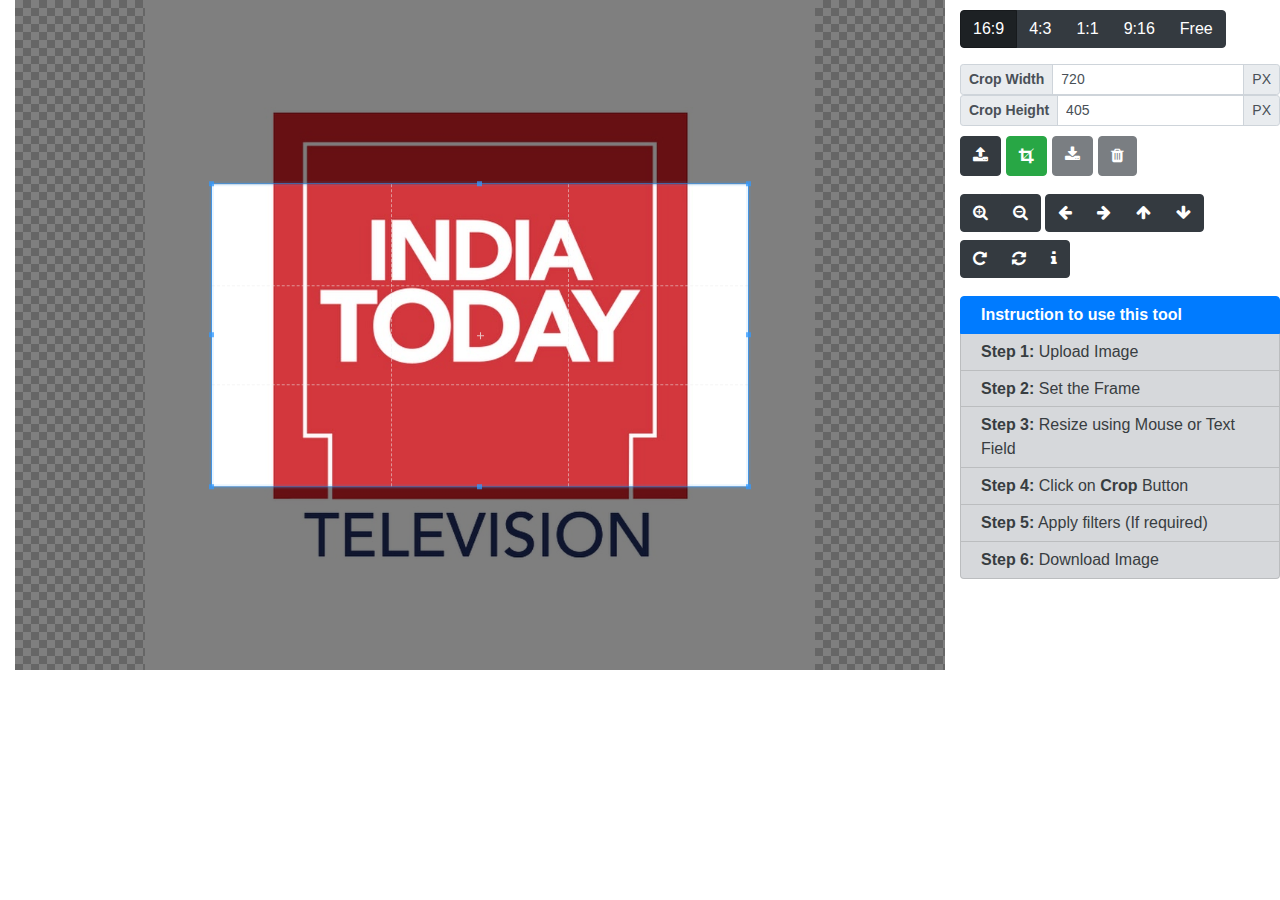
<file: index.html>
<!DOCTYPE html>
<html lang="en">
    <head>
        <meta charset="utf-8">
        <meta http-equiv="x-ua-compatible" content="ie=edge">
        <meta name="viewport" content="width=device-width, initial-scale=1, shrink-to-fit=no">  
        <title>Image Editor</title>
        <link rel="stylesheet" href="https://maxcdn.bootstrapcdn.com/font-awesome/4.7.0/css/font-awesome.min.css">
        <link rel="stylesheet" href="css/bootstrap.min.css">
        <link rel="stylesheet" href="css/cropper.css">
        <link rel="stylesheet" href="css/main.css"> 
        <style>
            p{margin-bottom: 5px;}
            hr{border: 1px dashed #000;}
            #getCanvasDiv, #filtration_controls{border-left: 1px solid #ccc}
            .list-group-item {padding: 0.37rem 1.25rem;}
            .filtercontols{height: 40px;}
        </style>
        <script>
            function getQueryVariable(variable) {
                var query = window.location.search.substring(1);
                var vars = query.split("&");
                for (var i = 0; i < vars.length; i++) {
                    var pair = vars[i].split("=");
                    if (pair[0] == variable) {
                        return pair[1];
                    }
                }
                return(false);
            }
            var site = getQueryVariable('site');
            var aspectRatio = '';
            if (site == 'at' || site == 'it') {
                aspectRatio = 16 / 9;
            }
        </script>
    </head>
    <body>
        <div id="divLoading"></div>
        <!-- Content -->
        <div class="container-fluid">            
            <div class="row">
                <!-- Left Div -->
                <div class="col-md-9">
                    <!-- Cropping Div to show Image to be cropping -->
                    <div class="img-container" id="getCroppingDiv">
                        <img id="image" src="images/india-today.jpg" alt="India Today Logo">
                    </div>
                    <!-- Canvas Div to show Image to be applied filter -->
                    <div class="docs-cropped" id="getCanvasDiv" style="display:none;">
                        <div class="croppedImgDiv" style="width: 1160px;height:700px;overflow: scroll;"></div>
                    </div>
                </div>
                <!-- Right Div -->
                <div class="col-md-3">
                    <!-- Cropping & Filtration control Row -->
                    <div class="row docs-buttons" style="margin-top: 10px;">
                        <div class="btn-group docs-toggles" data-toggle="buttons">
                            <label class="btn btn-dark croppercontols active aspect_ratio">
                                <input type="radio" class="sr-only" id="aspectRatio1" name="aspectRatio" value="1.7777777777777777">
                                <span class="docs-tooltip" data-toggle="tooltip" title="AspectRatio: 16/9">
                                    16:9
                                </span>
                            </label>
                            <label class="btn btn-dark croppercontols aspect_ratio">
                                <input type="radio" class="sr-only" id="aspectRatio2" name="aspectRatio" value="1.3333333333333333">
                                <span class="docs-tooltip" data-toggle="tooltip" title="AspectRatio: 4/3">
                                    4:3
                                </span>
                            </label>
                            <label class="btn btn-dark croppercontols aspect_ratio">
                                <input type="radio" class="sr-only" id="aspectRatio3" name="aspectRatio" value="1">
                                <span class="docs-tooltip" data-toggle="tooltip" title="AspectRatio: 1/1">
                                    1:1
                                </span>
                            </label>
                            <label class="btn btn-dark croppercontols aspect_ratio">
                                <input type="radio" class="sr-only" id="aspectRatio4" name="aspectRatio" value="0.5625">
                                <span class="docs-tooltip" data-toggle="tooltip" title="AspectRatio: 9/16">
                                    9:16
                                </span>
                            </label>
                            <label class="btn btn-dark croppercontols aspect_ratio">
                                <input type="radio" class="sr-only" id="aspectRatio5" name="aspectRatio" value="NaN">
                                <span class="docs-tooltip" data-toggle="tooltip" title="Free">
                                    Free
                                </span>
                            </label>
                        </div>                        
                    </div>
                    <!-- Set Cropper Width & Height -->
                    <div class="row">
                        <div class="input-group input-group-sm" style="">
                            <span class="input-group-prepend">
                                <label class="input-group-text" for="dataWidth"><b>Crop Width</b></label>
                            </span>
                            <input type="text" class="form-control" id="dataWidth" placeholder="width">
                            <span class="input-group-append">
                                <span class="input-group-text">PX</span>
                            </span>
                        </div>
                        <div class="input-group input-group-sm">
                            <span class="input-group-prepend">
                                <label class="input-group-text" for="dataHeight"><b>Crop Height</b></label>
                            </span>
                            <input type="text" class="form-control" id="dataHeight" placeholder="height">
                            <span class="input-group-append">
                                <span class="input-group-text">PX</span>
                            </span>
                        </div>
                    </div>
                    <!-- Upload/Crop/Download/Delete Image controls -->
                    <div class="row docs-buttons" style="margin-top: 10px;">
                        <!-- Upload Image controls -->
                        <label class="btn btn-dark btn-upload" for="inputImage" style="margin-right:5px;">
                            <input type="file" class="sr-only" id="inputImage" name="file" accept=".jpg,.jpeg,.png,.gif,.bmp,.tiff">
                            <span class="docs-tooltip" data-toggle="tooltip" data-animation="false" title="Upload Image">
                                <span class="fa fa-upload"></span>
                            </span>
                        </label>
                        <button type="button" class="btn btn-success" data-method="getCroppedCanvas" data-option="{ &quot;maxWidth&quot;: 4096, &quot;maxHeight&quot;: 4096 }" style="margin-right: 5px;">
                            <span class="docs-tooltip" data-toggle="tooltip" data-animation="false" title="Crop">
                                <span class="fa fa-crop"></span>
                            </span>
                        </button>
                        <!-- Download Image controls -->
                        <a class="btn btn-dark filtercontols disabled pull-right" id="download" data-imagename="" style="margin-right: 5px; color: #fff;">
                            <span class="docs-tooltip" data-toggle="tooltip" data-animation="false" title="Download">
                                <span class="fa fa-download"></span>
                            </span>
                        </a>
                        <!-- Delete control -->
                        <button type="button" class="btn btn-dark filtercontols disabled pull-right" id="imgDelete">
                            <span class="docs-tooltip" data-toggle="tooltip" data-animation="false" title="Delete">
                                <span class="fa fa-trash"></span>
                            </span>
                        </button>
                    </div>
                    <div class="row docs-buttons" style="margin-top: 10px">
                        <!-- Plus/Minus Image controls -->
                        <div class="btn-group">
                            <button type="button" class="btn btn-dark croppercontols" data-method="zoom" data-option="0.1" title="Zoom In">
                                <span class="docs-tooltip" data-toggle="tooltip" title="Zoom In">
                                    <span class="fa fa-search-plus"></span>
                                </span>
                            </button>
                            <button type="button" class="btn btn-dark croppercontols" data-method="zoom" data-option="-0.1" title="Zoom Out">
                                <span class="docs-tooltip" data-toggle="tooltip" title="Zoom Out">
                                    <span class="fa fa-search-minus"></span>
                                </span>
                            </button>
                        </div>
                        <!-- Left/Right/Up/Down Arrow Image controls -->
                        <div class="btn-group">
                            <button type="button" class="btn btn-dark croppercontols" data-method="move" data-option="-10" data-second-option="0" title="Move Left">
                                <span class="docs-tooltip" data-toggle="tooltip" title="Move Left">
                                    <span class="fa fa-arrow-left"></span>
                                </span>
                            </button>
                            <button type="button" class="btn btn-dark croppercontols" data-method="move" data-option="10" data-second-option="0" title="Move Right">
                                <span class="docs-tooltip" data-toggle="tooltip" title="Move Right">
                                    <span class="fa fa-arrow-right"></span>
                                </span>
                            </button>
                            <button type="button" class="btn btn-dark croppercontols" data-method="move" data-option="0" data-second-option="-10" title="Move Up">
                                <span class="docs-tooltip" data-toggle="tooltip" title="Move Up">
                                    <span class="fa fa-arrow-up"></span>
                                </span>
                            </button>
                            <button type="button" class="btn btn-dark croppercontols" data-method="move" data-option="0" data-second-option="10" title="Move Down">
                                <span class="docs-tooltip" data-toggle="tooltip" title="Move Down">
                                    <span class="fa fa-arrow-down"></span>
                                </span>
                            </button>
                        </div>
                        <!-- Rotate Image controls -->
                        <div class="btn-group">
                            <button type="button" class="btn btn-dark croppercontols" data-method="rotate" data-option="45">
                                <span class="docs-tooltip" data-toggle="tooltip" data-animation="false" title="Rotate">
                                    <span class="fa fa-rotate-right"></span>
                                </span>
                            </button> 
                            <!-- Reset Image controls -->          
                            <button type="button" class="btn btn-dark croppercontols" data-method="reset">
                                <span class="docs-tooltip" data-toggle="tooltip" data-animation="false" title="Reset">
                                    <span class="fa fa-refresh"></span>
                                </span>
                            </button>
                            <!-- IPTC of image controls -->
                            <button type="button" class="btn btn-dark" id="showMetaDataModal">
                                <span class="docs-tooltip" data-toggle="tooltip" data-animation="false" title="IPTC">
                                    <span class="fa fa-info"></span>
                                </span>
                            </button>
                        </div>
                    </div>
                    <!-- instruction row -->
                    <div class="row docs-data" style="margin-top: 10px;">                        
                        <!-- Instruction of Use this tool -->
                        <ul class="list-group">
                            <li class="list-group-item active"><b>Instruction to use this tool</b></li>
                            <li class="list-group-item list-group-item-secondary"><b>Step 1:</b> Upload Image</li>
                            <li class="list-group-item list-group-item-secondary"><b>Step 2:</b> Set the Frame</li>
                            <li class="list-group-item list-group-item-secondary"><b>Step 3:</b> Resize using Mouse or Text Field</li>
                            <li class="list-group-item list-group-item-secondary"><b>Step 4:</b> Click on <b>Crop</b> Button</li>
                            <li class="list-group-item list-group-item-secondary"><b>Step 5:</b> Apply filters (If required)</li>
                            <li class="list-group-item list-group-item-secondary"><b>Step 6:</b> Download Image</li>
                        </ul>
                    </div>
                </div>
            </div>            
            <!-- Modal: Show IPTC & EXIf info in modal -->
            <div class="modal fade" id="getMetaDataModal" aria-hidden="true" role="dialog">
                <div class="modal-dialog modal-lg">
                    <div class="modal-content">
                        <div class="modal-header">
                            <h5 class="modal-title">IPTC Information</h5>
                            <button type="button" class="close" data-dismiss="modal" aria-label="Close">
                                <span aria-hidden="true">&times;</span>
                            </button>
                        </div>
                        <div class="modal-body">
                            <pre id="allMetaDataSpan"></pre>
                        </div>
                        <div class="modal-footer">
                            <button type="button" class="btn btn-secondary" data-dismiss="modal">Close</button>
                        </div>
                    </div>
                </div>
            </div>
        </div>
        <!-- Scripts -->
        <script src="js/jquery-3.3.1.slim.min.js"></script>
        <script src="js/bootstrap.bundle.min.js"></script>
        <script src="js/cropper.js"></script>
        <script src="js/jquery-cropper.js"></script>
        <script src="js/fabric.js"></script>
<!--        <script src="js/FileSaver.min.js"></script>
        <script src="js/canvas-toBlob.js"></script>-->
        <script src="js/exif-js.js"></script>
        <script src="js/main.js"></script>
        <script src="js/custom.js"></script>
    </body>
</html>
</file>
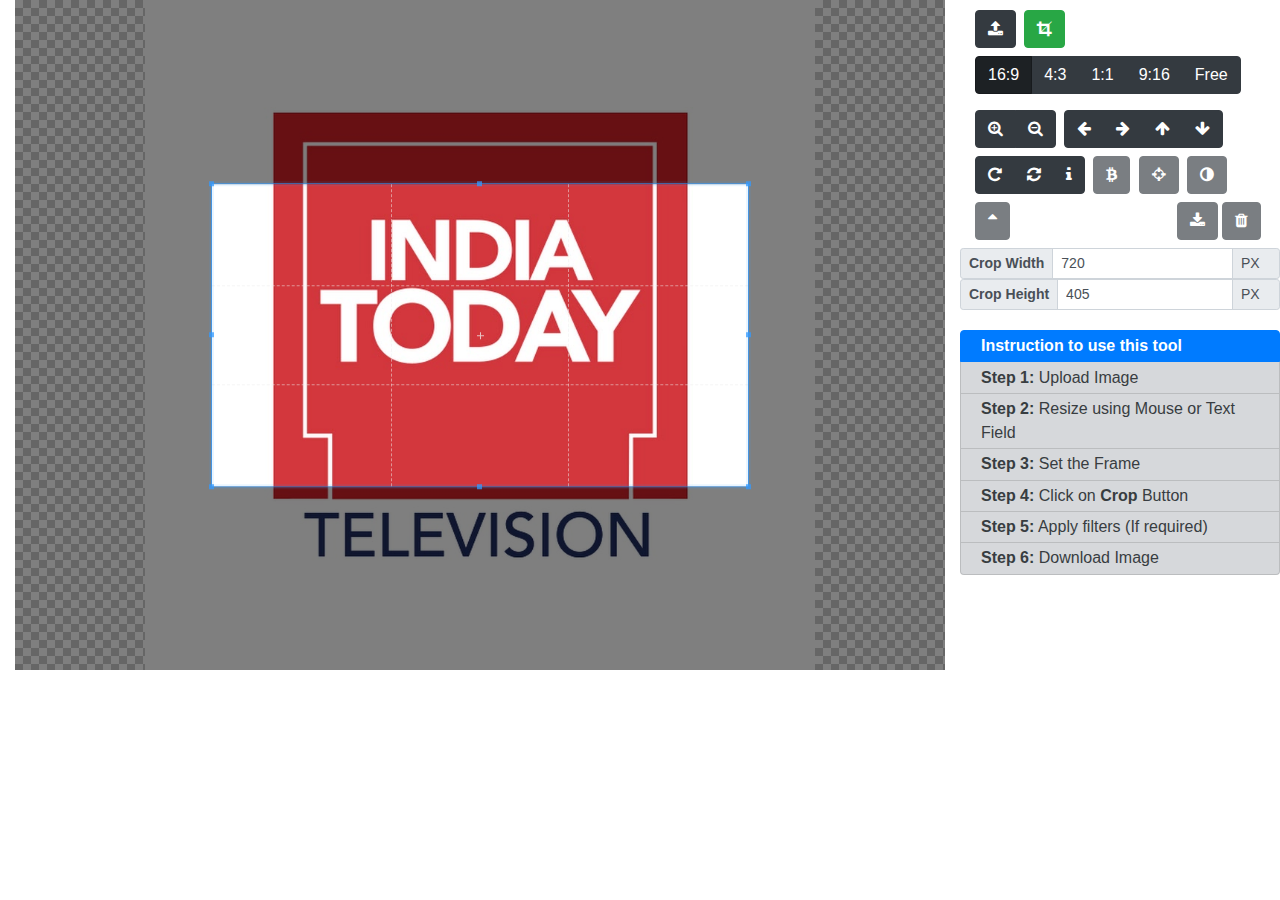
<file: index_backup.html>
<!DOCTYPE html>
<html lang="en">
    <head>
        <meta charset="utf-8">
        <meta http-equiv="x-ua-compatible" content="ie=edge">
        <meta name="viewport" content="width=device-width, initial-scale=1, shrink-to-fit=no">  
        <title>Image Editor</title>
        <link rel="stylesheet" href="https://maxcdn.bootstrapcdn.com/font-awesome/4.7.0/css/font-awesome.min.css">
        <link rel="stylesheet" href="css/bootstrap.min.css">
        <link rel="stylesheet" href="css/cropper.css">
        <link rel="stylesheet" href="css/main.css"> 
        <style>
            p{margin-bottom: 5px;}
            hr{border: 1px dashed #000;}
            #getCanvasDiv, #filtration_controls{border-left: 1px solid #ccc}
            .list-group-item {padding: 0.20rem 1.25rem;}
        </style>
        <script>
            function getQueryVariable(variable) {
                var query = window.location.search.substring(1);
                var vars = query.split("&");
                for (var i = 0; i < vars.length; i++) {
                    var pair = vars[i].split("=");
                    if (pair[0] == variable) {
                        return pair[1];
                    }
                }
                return(false);
            }
            var site = getQueryVariable('site');
            var aspectRatio = '';
            if (site == 'at' || site == 'it') {
                aspectRatio = 16 / 9;
            }
        </script>
    </head>
    <body>
        <!-- Content -->
        <div class="container-fluid">            
            <div class="row">
                <!-- Left Div -->
                <div class="col-md-9">
                    <!-- Cropping Div to show Image to be cropping -->
                    <div class="img-container" id="getCroppingDiv">
                        <img id="image" src="images/india-today.jpg" alt="India Today Logo">
                    </div>
                    <!-- Canvas Div to show Image to be applied filter -->
                    <div class="docs-cropped" id="getCanvasDiv" style="display:none;max-width: 1150px;max-height: 490px;">
                        <div class="croppedImgDiv"></div>                        
                    </div>
                </div>
                <!-- Right Div -->
                <div class="col-md-3">
                    <!-- Cropping & Filtration control Row -->
                    <div class="docs-buttons" style="margin-top: 10px;">
                        <!-- Upload Image controls -->
                        <label class="btn btn-dark btn-upload" for="inputImage">
                            <input type="file" class="sr-only" id="inputImage" name="file" accept=".jpg,.jpeg,.png,.gif,.bmp,.tiff">
                            <span class="docs-tooltip" data-toggle="tooltip" data-animation="false" title="Upload Image">
                                <span class="fa fa-upload"></span>
                            </span>
                        </label>
                        <button type="button" class="btn btn-success" data-method="getCroppedCanvas" data-option="{ &quot;maxWidth&quot;: 4096, &quot;maxHeight&quot;: 4096 }">
                            <span class="docs-tooltip" data-toggle="tooltip" data-animation="false" title="Crop">
                                <span class="fa fa-crop"></span>
                            </span>
                        </button>
                        <div class="btn-group docs-toggles">
                            <label class="btn btn-dark croppercontols active">
                                <input type="radio" class="sr-only" id="aspectRatio1" name="aspectRatio" value="1.7777777777777777">
                                <span class="docs-tooltip" data-toggle="tooltip" title="AspectRatio: 16/9">
                                    16:9
                                </span>
                            </label>
                            <label class="btn btn-dark croppercontols">
                                <input type="radio" class="sr-only" id="aspectRatio2" name="aspectRatio" value="1.3333333333333333">
                                <span class="docs-tooltip" data-toggle="tooltip" title="AspectRatio: 4/3">
                                    4:3
                                </span>
                            </label>
                            <label class="btn btn-dark croppercontols">
                                <input type="radio" class="sr-only" id="aspectRatio3" name="aspectRatio" value="1">
                                <span class="docs-tooltip" data-toggle="tooltip" title="AspectRatio: 1/1">
                                    1:1
                                </span>
                            </label>
                            <label class="btn btn-dark croppercontols">
                                <input type="radio" class="sr-only" id="aspectRatio4" name="aspectRatio" value="0.5625">
                                <span class="docs-tooltip" data-toggle="tooltip" title="AspectRatio: 9/16">
                                    9:16
                                </span>
                            </label>
                            <label class="btn btn-dark croppercontols">
                                <input type="radio" class="sr-only" id="aspectRatio5" name="aspectRatio" value="NaN">
                                <span class="docs-tooltip" data-toggle="tooltip" title="Free">
                                    Free
                                </span>
                            </label>
                        </div>
                        <!-- Plus/Minus Image controls -->
                        <div class="btn-group">
                            <button type="button" class="btn btn-dark croppercontols" data-method="zoom" data-option="0.1" title="Zoom In">
                                <span class="docs-tooltip" data-toggle="tooltip" title="Zoom In">
                                    <span class="fa fa-search-plus"></span>
                                </span>
                            </button>
                            <button type="button" class="btn btn-dark croppercontols" data-method="zoom" data-option="-0.1" title="Zoom Out">
                                <span class="docs-tooltip" data-toggle="tooltip" title="Zoom Out">
                                    <span class="fa fa-search-minus"></span>
                                </span>
                            </button>
                        </div>
                        <!-- Left/Right/Up/Down Arrow Image controls -->
                        <div class="btn-group">
                            <button type="button" class="btn btn-dark croppercontols" data-method="move" data-option="-10" data-second-option="0" title="Move Left">
                                <span class="docs-tooltip" data-toggle="tooltip" title="Move Left">
                                    <span class="fa fa-arrow-left"></span>
                                </span>
                            </button>
                            <button type="button" class="btn btn-dark croppercontols" data-method="move" data-option="10" data-second-option="0" title="Move Right">
                                <span class="docs-tooltip" data-toggle="tooltip" title="Move Right">
                                    <span class="fa fa-arrow-right"></span>
                                </span>
                            </button>
                            <button type="button" class="btn btn-dark croppercontols" data-method="move" data-option="0" data-second-option="-10" title="Move Up">
                                <span class="docs-tooltip" data-toggle="tooltip" title="Move Up">
                                    <span class="fa fa-arrow-up"></span>
                                </span>
                            </button>
                            <button type="button" class="btn btn-dark croppercontols" data-method="move" data-option="0" data-second-option="10" title="Move Down">
                                <span class="docs-tooltip" data-toggle="tooltip" title="Move Down">
                                    <span class="fa fa-arrow-down"></span>
                                </span>
                            </button>
                        </div>
                        <!-- Rotate Image controls -->
                        <div class="btn-group">
                            <button type="button" class="btn btn-dark croppercontols" data-method="rotate" data-option="45">
                                <span class="docs-tooltip" data-toggle="tooltip" data-animation="false" title="Rotate">
                                    <span class="fa fa-rotate-right"></span>
                                </span>
                            </button> 
                            <!-- Reset Image controls -->          
                            <button type="button" class="btn btn-dark croppercontols" data-method="reset">
                                <span class="docs-tooltip" data-toggle="tooltip" data-animation="false" title="Reset">
                                    <span class="fa fa-refresh"></span>
                                </span>
                            </button>
                            <!-- IPTC of image controls -->
                            <button type="button" class="btn btn-dark" id="showMetaDataModal">
                                <span class="docs-tooltip" data-toggle="tooltip" data-animation="false" title="IPTC">
                                    <span class="fa fa-info"></span>
                                </span>
                            </button>
                        </div>
                        <!-- Black & White controls -->
                        <label class="btn btn-dark filtercontols disabled">
                            <input type="checkbox" id="blackwhite" class="fabricCheckboxes sr-only">
                            <span class="docs-tooltip" data-toggle="tooltip" data-animation="false" title="Black & White">
                                <span class="fa fa-btc"></span>
                            </span>
                        </label>
                        <!-- Brightness controls -->
                        <label class="btn btn-dark filtercontols disabled">
                            <input type="checkbox" id="brightness" class="fabricCheckboxes sr-only">
                            <span class="docs-tooltip" data-toggle="tooltip" data-animation="false" title="Brightness">
                                <span class="fa fa-crosshairs"></span>
                            </span>
                        </label>
                        <!-- Contrast control -->
                        <label class="btn btn-dark filtercontols disabled">
                            <input type="checkbox" id="contrast" class="fabricCheckboxes sr-only">
                            <span class="docs-tooltip" data-toggle="tooltip" data-animation="false" title="Contrast">
                                <span class="fa fa-adjust"></span>
                            </span>
                        </label>
                        <!-- Sharpen control -->
                        <label class="btn btn-dark filtercontols disabled">
                            <input type="checkbox" id="noise" class="fabricCheckboxes sr-only">
                            <span class="docs-tooltip" data-toggle="tooltip" data-animation="false" title="Sharpen">
                                <span class="fa fa-sort-up"></span>
                            </span>
                        </label>
                        <!-- Delete control -->
                        <button type="button" class="btn btn-dark filtercontols disabled pull-right" id="imgDelete">
                            <span class="docs-tooltip" data-toggle="tooltip" data-animation="false" title="Delete">
                                <span class="fa fa-trash"></span>
                            </span>
                        </button>
                        <!-- Download Image controls -->
                        <button type="button" class="btn btn-dark filtercontols disabled pull-right" id="imgDownload">
                            <span class="docs-tooltip" data-toggle="tooltip" data-animation="false" title="Download">
                                <span class="fa fa-download"></span>
                            </span>
                        </button>                    
                        <br>
                        <input type="range" id="brightness-value" value="0.1" min="-1" max="1" step="0.003921" style="display:none;">
                        <input type="range" id="contrast-value" value="0" min="-1" max="1" step="0.003921" style="display:none;">
                        <input type="range" id="noise-value" value="100" min="0" max="1000" style="display:none;">
                    </div>
                    <!-- Crop Width, Height & Preview of Image -->
                    <div class="docs-data"> 
                        <!--                        <div class="row">
                                                    <div class="docs-preview clearfix">
                                                        <div class="img-preview preview-lg"></div>
                                                        <div class="img-preview preview-md"></div>
                                                        <div class="img-preview preview-sm"></div>
                                                        <div class="img-preview preview-xs"></div>
                                                    </div>
                                                </div>-->
                        <div class="row">
                            <div class="input-group input-group-sm" style="">
                                <span class="input-group-prepend">
                                    <label class="input-group-text" for="dataWidth"><b>Crop Width</b></label>
                                </span>
                                <input type="text" class="form-control" id="dataWidth" placeholder="width">
                                <span class="input-group-append">
                                    <span class="input-group-text">PX</span>
                                </span>
                            </div>
                            <div class="input-group input-group-sm">
                                <span class="input-group-prepend">
                                    <label class="input-group-text" for="dataHeight"><b>Crop Height</b></label>
                                </span>
                                <input type="text" class="form-control" id="dataHeight" placeholder="height">
                                <span class="input-group-append">
                                    <span class="input-group-text">PX</span>
                                </span>
                            </div>
                        </div>  
                        <!-- Set Width, Height of Image -->
                        <!--                        <div class="row">
                                                    <h5>Resize Image :</h5>
                                                    <div class="input-group input-group-sm" style="">
                                                        <span class="input-group-prepend">
                                                            <label class="input-group-text" for="imgWidth"><b>Image Width</b></label>
                                                        </span>
                                                        <input type="text" class="form-control" id="imgWidth" placeholder="width">
                                                        <span class="input-group-append">
                                                            <span class="input-group-text">PX</span>
                                                        </span>
                                                    </div>
                                                    <div class="input-group input-group-sm">
                                                        <span class="input-group-prepend">
                                                            <label class="input-group-text" for="imgHeight"><b>Image Height</b></label>
                                                        </span>
                                                        <input type="text" class="form-control" id="imgHeight" placeholder="height">
                                                        <span class="input-group-append">
                                                            <span class="input-group-text">PX</span>
                                                        </span>
                                                    </div>
                                                </div>                        -->
                        <!-- Instruction of Use this tool -->
                        <div class="row" style="margin-top: 20px;">
                            <ul class="list-group">
                                <li class="list-group-item active"><b>Instruction to use this tool</b></li>
                                <li class="list-group-item list-group-item-secondary"><b>Step 1:</b> Upload Image</li>
                                <li class="list-group-item list-group-item-secondary"><b>Step 2:</b> Resize using Mouse or Text Field</li>
                                <li class="list-group-item list-group-item-secondary"><b>Step 3:</b> Set the Frame</li>
                                <li class="list-group-item list-group-item-secondary"><b>Step 4:</b> Click on <b>Crop</b> Button</li>
                                <li class="list-group-item list-group-item-secondary"><b>Step 5:</b> Apply filters (If required)</li>
                                <li class="list-group-item list-group-item-secondary"><b>Step 6:</b> Download Image</li>
                            </ul>
                        </div>    
                    </div>
                </div>
            </div>            
            <!-- Modal: Show IPTC & EXIf info in modal -->
            <div class="modal fade" id="getMetaDataModal" aria-hidden="true" role="dialog">
                <div class="modal-dialog modal-lg">
                    <div class="modal-content">
                        <div class="modal-header">
                            <h5 class="modal-title">IPTC Information</h5>
                            <button type="button" class="close" data-dismiss="modal" aria-label="Close">
                                <span aria-hidden="true">&times;</span>
                            </button>
                        </div>
                        <div class="modal-body">
                            <pre id="allMetaDataSpan"></pre>
                        </div>
                        <div class="modal-footer">
                            <button type="button" class="btn btn-secondary" data-dismiss="modal">Close</button>
                        </div>
                    </div>
                </div>
            </div>
        </div>
        <!-- Scripts -->
        <script src="js/jquery-3.3.1.slim.min.js"></script>
        <script src="js/bootstrap.bundle.min.js"></script>
        <script src="js/cropper.js"></script>
        <script src="js/jquery-cropper.js"></script>
        <script src="js/fabric.js"></script>
        <script src="js/FileSaver.min.js"></script>
        <script src="js/canvas-toBlob.js"></script>
        <script src="js/exif-js.js"></script>
        <script src="js/main.js"></script>
        <script src="js/custom.js"></script>
    </body>
</html>
</file>
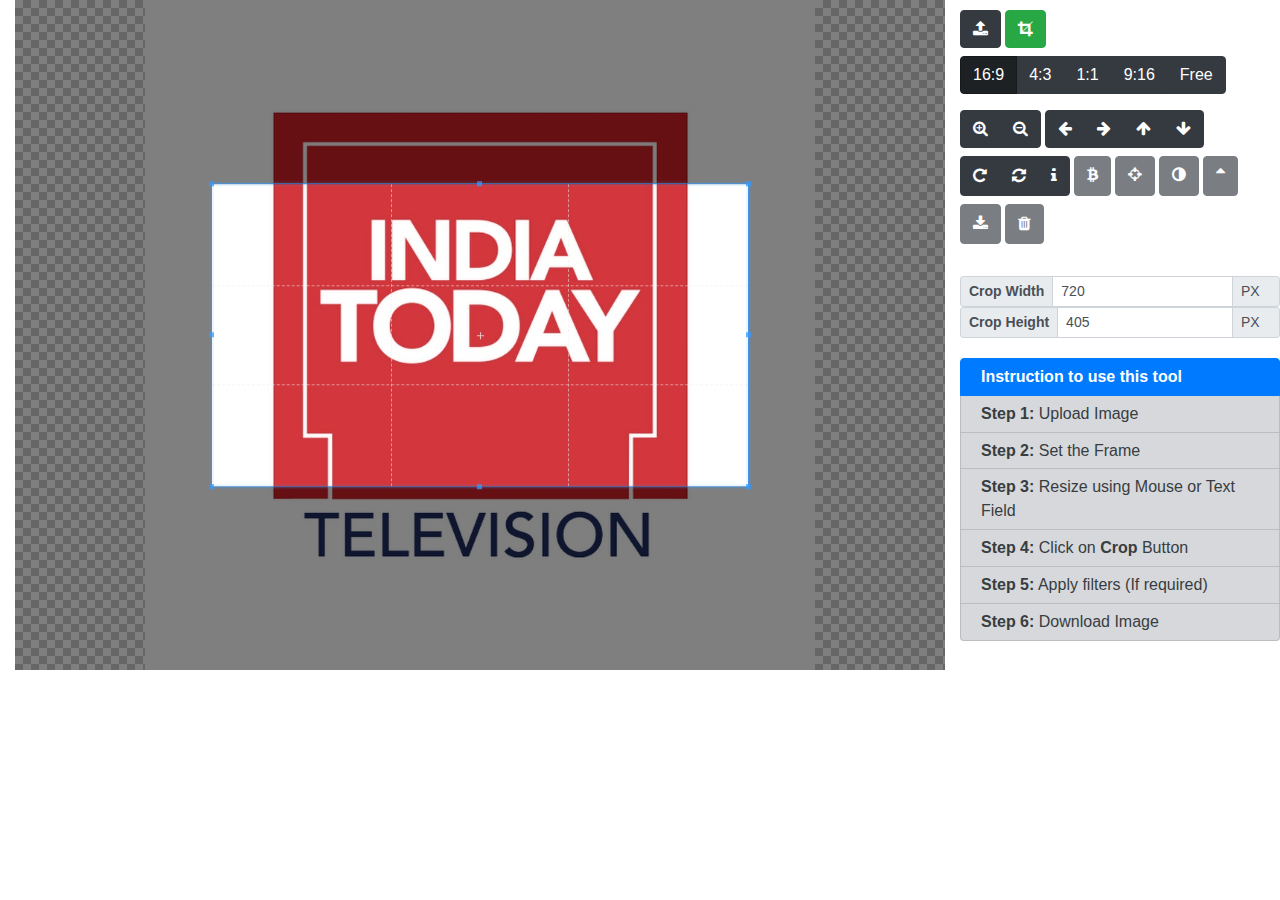
<file: index_backup_03_10_2019.html>
<!DOCTYPE html>
<html lang="en">
    <head>
        <meta charset="utf-8">
        <meta http-equiv="x-ua-compatible" content="ie=edge">
        <meta name="viewport" content="width=device-width, initial-scale=1, shrink-to-fit=no">  
        <title>Image Editor</title>
        <link rel="stylesheet" href="https://maxcdn.bootstrapcdn.com/font-awesome/4.7.0/css/font-awesome.min.css">
        <link rel="stylesheet" href="css/bootstrap.min.css">
        <link rel="stylesheet" href="css/cropper.css">
        <link rel="stylesheet" href="css/main.css"> 
        <style>
            p{margin-bottom: 5px;}
            hr{border: 1px dashed #000;}
            #getCanvasDiv, #filtration_controls{border-left: 1px solid #ccc}
            .list-group-item {padding: 0.37rem 1.25rem;}
            .filtercontols{height: 40px;}
        </style>
        <script>
            function getQueryVariable(variable) {
                var query = window.location.search.substring(1);
                var vars = query.split("&");
                for (var i = 0; i < vars.length; i++) {
                    var pair = vars[i].split("=");
                    if (pair[0] == variable) {
                        return pair[1];
                    }
                }
                return(false);
            }
            var site = getQueryVariable('site');
            var aspectRatio = '';
            if (site == 'at' || site == 'it') {
                aspectRatio = 16 / 9;
            }
        </script>
    </head>
    <body>
        <div id="divLoading"></div>
        <!-- Content -->
        <div class="container-fluid">            
            <div class="row">
                <!-- Left Div -->
                <div class="col-md-9">
                    <!-- Cropping Div to show Image to be cropping -->
                    <div class="img-container" id="getCroppingDiv">
                        <img id="image" src="images/india-today.jpg" alt="India Today Logo">
                    </div>
                    <!-- Canvas Div to show Image to be applied filter -->
                    <div class="docs-cropped" id="getCanvasDiv" style="display:none;">
                        <div class="croppedImgDiv" style="width: 1160px;height:700px;overflow: scroll;"></div>
                    </div>
                </div>
                <!-- Right Div -->
                <div class="col-md-3">
                    <!-- Cropping & Filtration control Row -->
                    <div class="row docs-buttons" style="margin-top: 10px;">
                        <!-- Upload Image controls -->
                        <label class="btn btn-dark btn-upload" for="inputImage">
                            <input type="file" class="sr-only" id="inputImage" name="file" accept=".jpg,.jpeg,.png,.gif,.bmp,.tiff">
                            <span class="docs-tooltip" data-toggle="tooltip" data-animation="false" title="Upload Image">
                                <span class="fa fa-upload"></span>
                            </span>
                        </label>
                        <button type="button" class="btn btn-success" data-method="getCroppedCanvas" data-option="{ &quot;maxWidth&quot;: 4096, &quot;maxHeight&quot;: 4096 }">
                            <span class="docs-tooltip" data-toggle="tooltip" data-animation="false" title="Crop">
                                <span class="fa fa-crop"></span>
                            </span>
                        </button>
                        <div class="btn-group docs-toggles" data-toggle="buttons">
                            <label class="btn btn-dark croppercontols active aspect_ratio">
                                <input type="radio" class="sr-only" id="aspectRatio1" name="aspectRatio" value="1.7777777777777777">
                                <span class="docs-tooltip" data-toggle="tooltip" title="AspectRatio: 16/9">
                                    16:9
                                </span>
                            </label>
                            <label class="btn btn-dark croppercontols aspect_ratio">
                                <input type="radio" class="sr-only" id="aspectRatio2" name="aspectRatio" value="1.3333333333333333">
                                <span class="docs-tooltip" data-toggle="tooltip" title="AspectRatio: 4/3">
                                    4:3
                                </span>
                            </label>
                            <label class="btn btn-dark croppercontols aspect_ratio">
                                <input type="radio" class="sr-only" id="aspectRatio3" name="aspectRatio" value="1">
                                <span class="docs-tooltip" data-toggle="tooltip" title="AspectRatio: 1/1">
                                    1:1
                                </span>
                            </label>
                            <label class="btn btn-dark croppercontols aspect_ratio">
                                <input type="radio" class="sr-only" id="aspectRatio4" name="aspectRatio" value="0.5625">
                                <span class="docs-tooltip" data-toggle="tooltip" title="AspectRatio: 9/16">
                                    9:16
                                </span>
                            </label>
                            <label class="btn btn-dark croppercontols">
                                <input type="radio" class="sr-only" id="aspectRatio5" name="aspectRatio" value="NaN">
                                <span class="docs-tooltip" data-toggle="tooltip" title="Free">
                                    Free
                                </span>
                            </label>
                        </div>
                        <!-- Plus/Minus Image controls -->
                        <div class="btn-group">
                            <button type="button" class="btn btn-dark croppercontols" data-method="zoom" data-option="0.1" title="Zoom In">
                                <span class="docs-tooltip" data-toggle="tooltip" title="Zoom In">
                                    <span class="fa fa-search-plus"></span>
                                </span>
                            </button>
                            <button type="button" class="btn btn-dark croppercontols" data-method="zoom" data-option="-0.1" title="Zoom Out">
                                <span class="docs-tooltip" data-toggle="tooltip" title="Zoom Out">
                                    <span class="fa fa-search-minus"></span>
                                </span>
                            </button>
                        </div>
                        <!-- Left/Right/Up/Down Arrow Image controls -->
                        <div class="btn-group">
                            <button type="button" class="btn btn-dark croppercontols" data-method="move" data-option="-10" data-second-option="0" title="Move Left">
                                <span class="docs-tooltip" data-toggle="tooltip" title="Move Left">
                                    <span class="fa fa-arrow-left"></span>
                                </span>
                            </button>
                            <button type="button" class="btn btn-dark croppercontols" data-method="move" data-option="10" data-second-option="0" title="Move Right">
                                <span class="docs-tooltip" data-toggle="tooltip" title="Move Right">
                                    <span class="fa fa-arrow-right"></span>
                                </span>
                            </button>
                            <button type="button" class="btn btn-dark croppercontols" data-method="move" data-option="0" data-second-option="-10" title="Move Up">
                                <span class="docs-tooltip" data-toggle="tooltip" title="Move Up">
                                    <span class="fa fa-arrow-up"></span>
                                </span>
                            </button>
                            <button type="button" class="btn btn-dark croppercontols" data-method="move" data-option="0" data-second-option="10" title="Move Down">
                                <span class="docs-tooltip" data-toggle="tooltip" title="Move Down">
                                    <span class="fa fa-arrow-down"></span>
                                </span>
                            </button>
                        </div>
                        <!-- Rotate Image controls -->
                        <div class="btn-group">
                            <button type="button" class="btn btn-dark croppercontols" data-method="rotate" data-option="45">
                                <span class="docs-tooltip" data-toggle="tooltip" data-animation="false" title="Rotate">
                                    <span class="fa fa-rotate-right"></span>
                                </span>
                            </button> 
                            <!-- Reset Image controls -->          
                            <button type="button" class="btn btn-dark croppercontols" data-method="reset">
                                <span class="docs-tooltip" data-toggle="tooltip" data-animation="false" title="Reset">
                                    <span class="fa fa-refresh"></span>
                                </span>
                            </button>
                            <!-- IPTC of image controls -->
                            <button type="button" class="btn btn-dark" id="showMetaDataModal">
                                <span class="docs-tooltip" data-toggle="tooltip" data-animation="false" title="IPTC">
                                    <span class="fa fa-info"></span>
                                </span>
                            </button>
                        </div>
                        <!-- Black & White controls -->
                        <label class="btn btn-dark filtercontols disabled">
                            <input type="checkbox" id="blackwhite" class="fabricCheckboxes sr-only">
                            <span class="docs-tooltip" data-toggle="tooltip" data-animation="false" title="Black & White">
                                <span class="fa fa-btc"></span>
                            </span>
                        </label>
                        <!-- Brightness controls -->
                        <label class="btn btn-dark filtercontols disabled">
                            <input type="checkbox" id="brightness" class="fabricCheckboxes sr-only">
                            <span class="docs-tooltip" data-toggle="tooltip" data-animation="false" title="Brightness">
                                <span class="fa fa-crosshairs"></span>
                            </span>
                        </label>
                        <!-- Contrast control -->
                        <label class="btn btn-dark filtercontols disabled">
                            <input type="checkbox" id="contrast" class="fabricCheckboxes sr-only">
                            <span class="docs-tooltip" data-toggle="tooltip" data-animation="false" title="Contrast">
                                <span class="fa fa-adjust"></span>
                            </span>
                        </label>
                        <!-- Sharpen control -->
                        <label class="btn btn-dark filtercontols disabled">
                            <input type="checkbox" id="noise" class="fabricCheckboxes sr-only">
                            <span class="docs-tooltip" data-toggle="tooltip" data-animation="false" title="Sharpen">
                                <span class="fa fa-sort-up"></span>
                            </span>
                        </label>                        
                        <!-- Download Image controls -->
                        <button type="button" class="btn btn-dark filtercontols disabled pull-right" id="imgDownload">
                            <span class="docs-tooltip" data-toggle="tooltip" data-animation="false" title="Download">
                                <span class="fa fa-download"></span>
                            </span>
                        </button>
                        <!-- Delete control -->
                        <button type="button" class="btn btn-dark filtercontols disabled pull-right" id="imgDelete">
                            <span class="docs-tooltip" data-toggle="tooltip" data-animation="false" title="Delete">
                                <span class="fa fa-trash"></span>
                            </span>
                        </button>
                        <br><br><br>
                        <input type="range" id="brightness-value" value="0.1" min="-1" max="1" step="0.003921" style="display:none;">
                        <input type="range" id="contrast-value" value="0" min="-1" max="1" step="0.003921" style="display:none;">
                        <input type="range" id="noise-value" value="100" min="0" max="1000" style="display:none;">
                    </div>                    
                    <div class="docs-data"> 
                        <!-- Set Cropper Width & Height -->
                        <div class="row">
                            <div class="input-group input-group-sm" style="">
                                <span class="input-group-prepend">
                                    <label class="input-group-text" for="dataWidth"><b>Crop Width</b></label>
                                </span>
                                <input type="text" class="form-control" id="dataWidth" placeholder="width">
                                <span class="input-group-append">
                                    <span class="input-group-text">PX</span>
                                </span>
                            </div>
                            <div class="input-group input-group-sm">
                                <span class="input-group-prepend">
                                    <label class="input-group-text" for="dataHeight"><b>Crop Height</b></label>
                                </span>
                                <input type="text" class="form-control" id="dataHeight" placeholder="height">
                                <span class="input-group-append">
                                    <span class="input-group-text">PX</span>
                                </span>
                            </div>
                        </div>
                        <!-- Instruction of Use this tool -->
                        <div class="row" style="margin-top: 20px;">
                            <ul class="list-group">
                                <li class="list-group-item active"><b>Instruction to use this tool</b></li>
                                <li class="list-group-item list-group-item-secondary"><b>Step 1:</b> Upload Image</li>
                                <li class="list-group-item list-group-item-secondary"><b>Step 2:</b> Set the Frame</li>
                                <li class="list-group-item list-group-item-secondary"><b>Step 3:</b> Resize using Mouse or Text Field</li>
                                <li class="list-group-item list-group-item-secondary"><b>Step 4:</b> Click on <b>Crop</b> Button</li>
                                <li class="list-group-item list-group-item-secondary"><b>Step 5:</b> Apply filters (If required)</li>
                                <li class="list-group-item list-group-item-secondary"><b>Step 6:</b> Download Image</li>
                            </ul>
                        </div>    
                    </div>
                </div>
            </div>            
            <!-- Modal: Show IPTC & EXIf info in modal -->
            <div class="modal fade" id="getMetaDataModal" aria-hidden="true" role="dialog">
                <div class="modal-dialog modal-lg">
                    <div class="modal-content">
                        <div class="modal-header">
                            <h5 class="modal-title">IPTC Information</h5>
                            <button type="button" class="close" data-dismiss="modal" aria-label="Close">
                                <span aria-hidden="true">&times;</span>
                            </button>
                        </div>
                        <div class="modal-body">
                            <pre id="allMetaDataSpan"></pre>
                        </div>
                        <div class="modal-footer">
                            <button type="button" class="btn btn-secondary" data-dismiss="modal">Close</button>
                        </div>
                    </div>
                </div>
            </div>
        </div>
        <!-- Scripts -->
        <script src="js/jquery-3.3.1.slim.min.js"></script>
        <script src="js/bootstrap.bundle.min.js"></script>
        <script src="js/cropper.js"></script>
        <script src="js/jquery-cropper.js"></script>
        <script src="js/fabric.js"></script>
        <script src="js/FileSaver.min.js"></script>
        <script src="js/canvas-toBlob.js"></script>
        <script src="js/exif-js.js"></script>
        <script src="js/main.js"></script>
        <script src="js/custom.js"></script>
    </body>
</html>
</file>
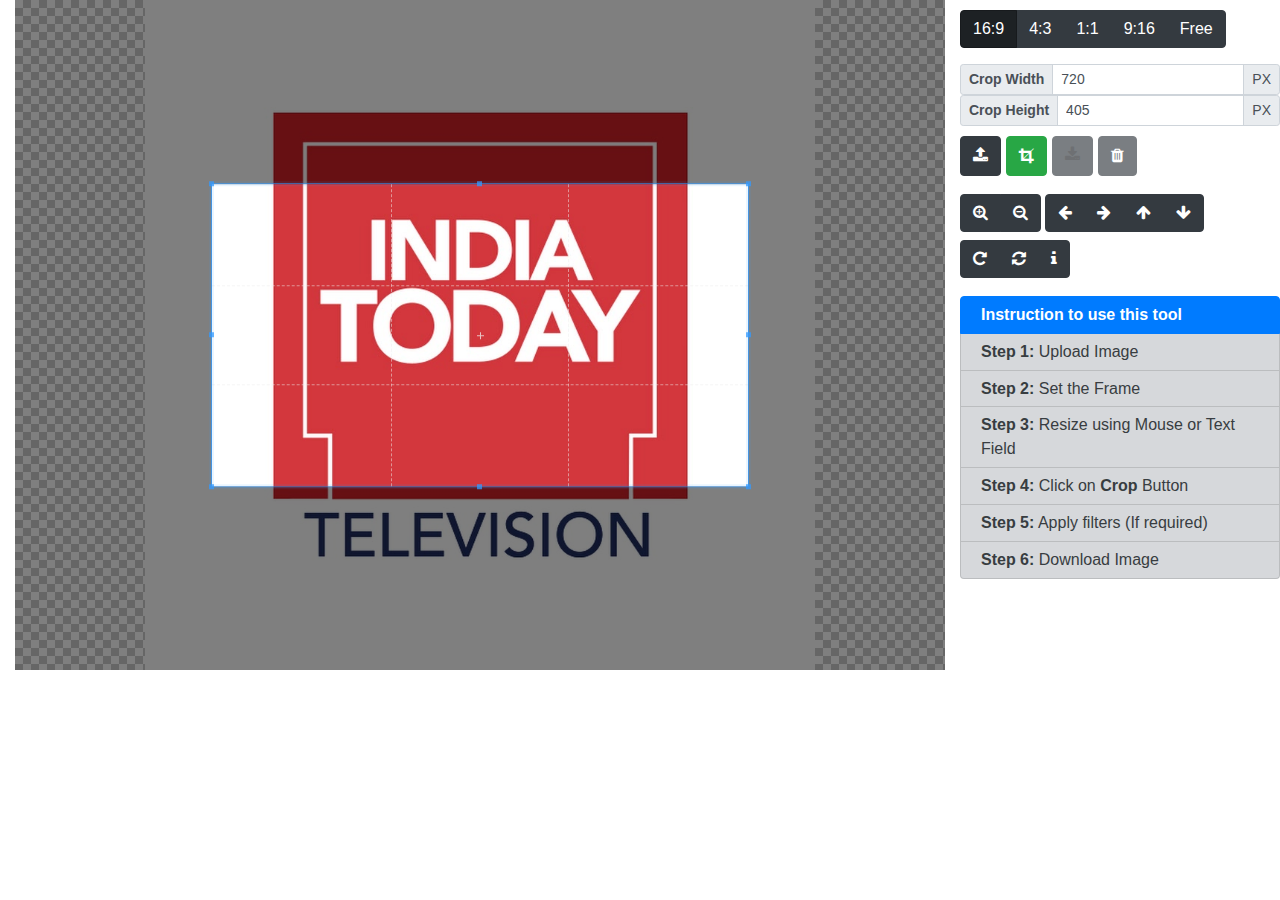
<file: index_backup_05_10_2019.html>
<!DOCTYPE html>
<html lang="en">
    <head>
        <meta charset="utf-8">
        <meta http-equiv="x-ua-compatible" content="ie=edge">
        <meta name="viewport" content="width=device-width, initial-scale=1, shrink-to-fit=no">  
        <title>Image Editor</title>
        <link rel="stylesheet" href="https://maxcdn.bootstrapcdn.com/font-awesome/4.7.0/css/font-awesome.min.css">
        <link rel="stylesheet" href="css/bootstrap.min.css">
        <link rel="stylesheet" href="css/cropper.css">
        <link rel="stylesheet" href="css/main.css"> 
        <style>
            p{margin-bottom: 5px;}
            hr{border: 1px dashed #000;}
            #getCanvasDiv, #filtration_controls{border-left: 1px solid #ccc}
            .list-group-item {padding: 0.37rem 1.25rem;}
            .filtercontols{height: 40px;}
        </style>
        <script>
            function getQueryVariable(variable) {
                var query = window.location.search.substring(1);
                var vars = query.split("&");
                for (var i = 0; i < vars.length; i++) {
                    var pair = vars[i].split("=");
                    if (pair[0] == variable) {
                        return pair[1];
                    }
                }
                return(false);
            }
            var site = getQueryVariable('site');
            var aspectRatio = '';
            if (site == 'at' || site == 'it') {
                aspectRatio = 16 / 9;
            }
        </script>
    </head>
    <body>
        <div id="divLoading"></div>
        <!-- Content -->
        <div class="container-fluid">            
            <div class="row">
                <!-- Left Div -->
                <div class="col-md-9">
                    <!-- Cropping Div to show Image to be cropping -->
                    <div class="img-container" id="getCroppingDiv">
                        <img id="image" src="images/india-today.jpg" alt="India Today Logo">
                    </div>
                    <!-- Canvas Div to show Image to be applied filter -->
                    <div class="docs-cropped" id="getCanvasDiv" style="display:none;">
                        <div class="croppedImgDiv" style="width: 1160px;height:700px;overflow: scroll;"></div>
                    </div>
                </div>
                <!-- Right Div -->
                <div class="col-md-3">
                    <!-- Cropping & Filtration control Row -->
                    <div class="row docs-buttons" style="margin-top: 10px;">
                        <div class="btn-group docs-toggles" data-toggle="buttons">
                            <label class="btn btn-dark croppercontols active aspect_ratio">
                                <input type="radio" class="sr-only" id="aspectRatio1" name="aspectRatio" value="1.7777777777777777">
                                <span class="docs-tooltip" data-toggle="tooltip" title="AspectRatio: 16/9">
                                    16:9
                                </span>
                            </label>
                            <label class="btn btn-dark croppercontols aspect_ratio">
                                <input type="radio" class="sr-only" id="aspectRatio2" name="aspectRatio" value="1.3333333333333333">
                                <span class="docs-tooltip" data-toggle="tooltip" title="AspectRatio: 4/3">
                                    4:3
                                </span>
                            </label>
                            <label class="btn btn-dark croppercontols aspect_ratio">
                                <input type="radio" class="sr-only" id="aspectRatio3" name="aspectRatio" value="1">
                                <span class="docs-tooltip" data-toggle="tooltip" title="AspectRatio: 1/1">
                                    1:1
                                </span>
                            </label>
                            <label class="btn btn-dark croppercontols aspect_ratio">
                                <input type="radio" class="sr-only" id="aspectRatio4" name="aspectRatio" value="0.5625">
                                <span class="docs-tooltip" data-toggle="tooltip" title="AspectRatio: 9/16">
                                    9:16
                                </span>
                            </label>
                            <label class="btn btn-dark croppercontols">
                                <input type="radio" class="sr-only" id="aspectRatio5" name="aspectRatio" value="NaN">
                                <span class="docs-tooltip" data-toggle="tooltip" title="Free">
                                    Free
                                </span>
                            </label>
                        </div>                        
                    </div>
                    <!-- Set Cropper Width & Height -->
                    <div class="row">
                        <div class="input-group input-group-sm" style="">
                            <span class="input-group-prepend">
                                <label class="input-group-text" for="dataWidth"><b>Crop Width</b></label>
                            </span>
                            <input type="text" class="form-control" id="dataWidth" placeholder="width">
                            <span class="input-group-append">
                                <span class="input-group-text">PX</span>
                            </span>
                        </div>
                        <div class="input-group input-group-sm">
                            <span class="input-group-prepend">
                                <label class="input-group-text" for="dataHeight"><b>Crop Height</b></label>
                            </span>
                            <input type="text" class="form-control" id="dataHeight" placeholder="height">
                            <span class="input-group-append">
                                <span class="input-group-text">PX</span>
                            </span>
                        </div>
                    </div>
                    <!-- Upload/Crop/Download/Delete Image controls -->
                    <div class="row docs-buttons" style="margin-top: 10px;">
                        <!-- Upload Image controls -->
                        <label class="btn btn-dark btn-upload" for="inputImage" style="margin-right:5px;">
                            <input type="file" class="sr-only" id="inputImage" name="file" accept=".jpg,.jpeg,.png,.gif,.bmp,.tiff">
                            <span class="docs-tooltip" data-toggle="tooltip" data-animation="false" title="Upload Image">
                                <span class="fa fa-upload"></span>
                            </span>
                        </label>
                        <button type="button" class="btn btn-success" data-method="getCroppedCanvas" data-option="{ &quot;maxWidth&quot;: 4096, &quot;maxHeight&quot;: 4096 }" style="margin-right: 5px;">
                            <span class="docs-tooltip" data-toggle="tooltip" data-animation="false" title="Crop">
                                <span class="fa fa-crop"></span>
                            </span>
                        </button>
                        <!-- Download Image controls -->
                        <a class="btn btn-dark filtercontols disabled pull-right" id="download" style="margin-right: 5px;">
                            <span class="docs-tooltip" data-toggle="tooltip" data-animation="false" title="Download">
                                <span class="fa fa-download"></span>
                            </span>
                        </a>
                        <!-- Delete control -->
                        <button type="button" class="btn btn-dark filtercontols disabled pull-right" id="imgDelete">
                            <span class="docs-tooltip" data-toggle="tooltip" data-animation="false" title="Delete">
                                <span class="fa fa-trash"></span>
                            </span>
                        </button>
                    </div>
                    <div class="row docs-buttons" style="margin-top: 10px">
                        <!-- Plus/Minus Image controls -->
                        <div class="btn-group">
                            <button type="button" class="btn btn-dark croppercontols" data-method="zoom" data-option="0.1" title="Zoom In">
                                <span class="docs-tooltip" data-toggle="tooltip" title="Zoom In">
                                    <span class="fa fa-search-plus"></span>
                                </span>
                            </button>
                            <button type="button" class="btn btn-dark croppercontols" data-method="zoom" data-option="-0.1" title="Zoom Out">
                                <span class="docs-tooltip" data-toggle="tooltip" title="Zoom Out">
                                    <span class="fa fa-search-minus"></span>
                                </span>
                            </button>
                        </div>
                        <!-- Left/Right/Up/Down Arrow Image controls -->
                        <div class="btn-group">
                            <button type="button" class="btn btn-dark croppercontols" data-method="move" data-option="-10" data-second-option="0" title="Move Left">
                                <span class="docs-tooltip" data-toggle="tooltip" title="Move Left">
                                    <span class="fa fa-arrow-left"></span>
                                </span>
                            </button>
                            <button type="button" class="btn btn-dark croppercontols" data-method="move" data-option="10" data-second-option="0" title="Move Right">
                                <span class="docs-tooltip" data-toggle="tooltip" title="Move Right">
                                    <span class="fa fa-arrow-right"></span>
                                </span>
                            </button>
                            <button type="button" class="btn btn-dark croppercontols" data-method="move" data-option="0" data-second-option="-10" title="Move Up">
                                <span class="docs-tooltip" data-toggle="tooltip" title="Move Up">
                                    <span class="fa fa-arrow-up"></span>
                                </span>
                            </button>
                            <button type="button" class="btn btn-dark croppercontols" data-method="move" data-option="0" data-second-option="10" title="Move Down">
                                <span class="docs-tooltip" data-toggle="tooltip" title="Move Down">
                                    <span class="fa fa-arrow-down"></span>
                                </span>
                            </button>
                        </div>
                        <!-- Rotate Image controls -->
                        <div class="btn-group">
                            <button type="button" class="btn btn-dark croppercontols" data-method="rotate" data-option="45">
                                <span class="docs-tooltip" data-toggle="tooltip" data-animation="false" title="Rotate">
                                    <span class="fa fa-rotate-right"></span>
                                </span>
                            </button> 
                            <!-- Reset Image controls -->          
                            <button type="button" class="btn btn-dark croppercontols" data-method="reset">
                                <span class="docs-tooltip" data-toggle="tooltip" data-animation="false" title="Reset">
                                    <span class="fa fa-refresh"></span>
                                </span>
                            </button>
                            <!-- IPTC of image controls -->
                            <button type="button" class="btn btn-dark" id="showMetaDataModal">
                                <span class="docs-tooltip" data-toggle="tooltip" data-animation="false" title="IPTC">
                                    <span class="fa fa-info"></span>
                                </span>
                            </button>
                        </div>
                    </div>
                    <!-- instruction row -->
                    <div class="row docs-data" style="margin-top: 10px;">                        
                        <!-- Instruction of Use this tool -->
                        <ul class="list-group">
                            <li class="list-group-item active"><b>Instruction to use this tool</b></li>
                            <li class="list-group-item list-group-item-secondary"><b>Step 1:</b> Upload Image</li>
                            <li class="list-group-item list-group-item-secondary"><b>Step 2:</b> Set the Frame</li>
                            <li class="list-group-item list-group-item-secondary"><b>Step 3:</b> Resize using Mouse or Text Field</li>
                            <li class="list-group-item list-group-item-secondary"><b>Step 4:</b> Click on <b>Crop</b> Button</li>
                            <li class="list-group-item list-group-item-secondary"><b>Step 5:</b> Apply filters (If required)</li>
                            <li class="list-group-item list-group-item-secondary"><b>Step 6:</b> Download Image</li>
                        </ul>
                    </div>
                </div>
            </div>            
            <!-- Modal: Show IPTC & EXIf info in modal -->
            <div class="modal fade" id="getMetaDataModal" aria-hidden="true" role="dialog">
                <div class="modal-dialog modal-lg">
                    <div class="modal-content">
                        <div class="modal-header">
                            <h5 class="modal-title">IPTC Information</h5>
                            <button type="button" class="close" data-dismiss="modal" aria-label="Close">
                                <span aria-hidden="true">&times;</span>
                            </button>
                        </div>
                        <div class="modal-body">
                            <pre id="allMetaDataSpan"></pre>
                        </div>
                        <div class="modal-footer">
                            <button type="button" class="btn btn-secondary" data-dismiss="modal">Close</button>
                        </div>
                    </div>
                </div>
            </div>
        </div>
        <!-- Scripts -->
        <script src="js/jquery-3.3.1.slim.min.js"></script>
        <script src="js/bootstrap.bundle.min.js"></script>
        <script src="js/cropper.js"></script>
        <script src="js/jquery-cropper.js"></script>
        <script src="js/fabric.js"></script>
        <script src="js/FileSaver.min.js"></script>
        <script src="js/canvas-toBlob.js"></script>
        <script src="js/exif-js.js"></script>
        <script src="js/main.js"></script>
        <script src="js/custom.js"></script>
    </body>
</html>
</file>
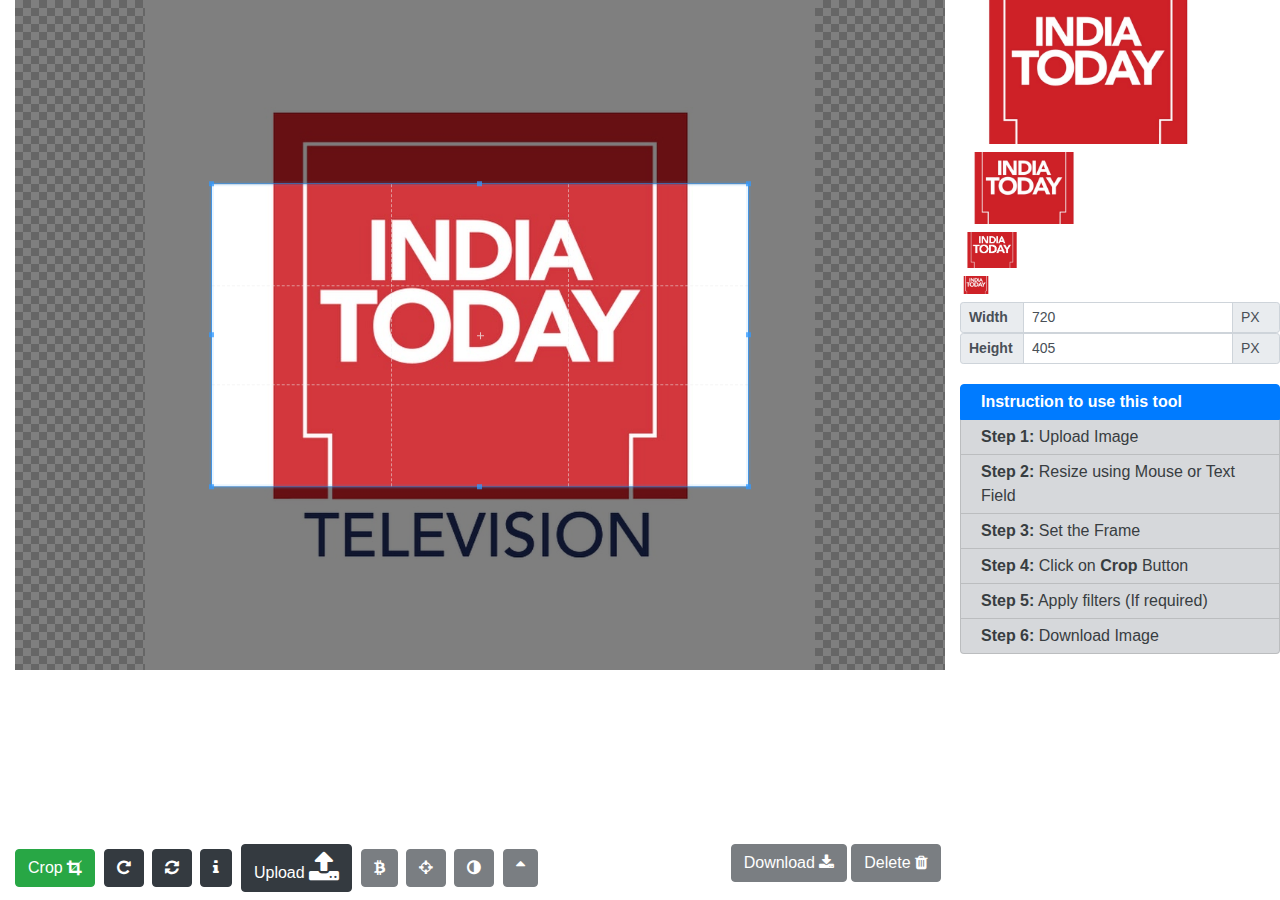
<file: index_with_labels.html>
<!DOCTYPE html>
<html lang="en">
    <head>
        <meta charset="utf-8">
        <meta http-equiv="x-ua-compatible" content="ie=edge">
        <meta name="viewport" content="width=device-width, initial-scale=1, shrink-to-fit=no">  
        <title>Image Editor</title>
        <link rel="stylesheet" href="https://maxcdn.bootstrapcdn.com/font-awesome/4.7.0/css/font-awesome.min.css">
        <link rel="stylesheet" href="css/bootstrap.min.css">
        <link rel="stylesheet" href="css/cropper.css">
        <link rel="stylesheet" href="css/main.css"> 
        <style>
            p{margin-bottom: 5px;}
            hr{border: 1px dashed #000;}
            #getCanvasDiv, #filtration_controls{border-left: 1px solid #ccc}
            .list-group-item{padding-top: 5px; padding-bottom: 5px;}
        </style>
        <script>
            function getQueryVariable(variable) {
                var query = window.location.search.substring(1);
                var vars = query.split("&");
                for (var i = 0; i < vars.length; i++) {
                    var pair = vars[i].split("=");
                    if (pair[0] == variable) {
                        return pair[1];
                    }
                }
                return(false);
            }
            var site = getQueryVariable('site');
            var aspectRatio = '';
            if (site == 'at' || site == 'it') {
                aspectRatio = 16 / 9;
            }
        </script>
    </head>
    <body>
        <!-- Content -->
        <div class="container-fluid">
            <!-- Left & Right Divs Row -->
            <div class="row" style="margin-bottom: 10px;">
                <div class="col-md-9" style="display:block">
                    <!-- Cropping Div to show Image to be cropping -->
                    <div class="img-container" id="getCroppingDiv">
                        <img id="image" src="images/india-today.jpg" alt="India Today Logo">
                    </div>
                    <!-- Canvas Div to show Image to be applied filter -->
                    <div class="docs-cropped" id="getCanvasDiv" style="display:none;max-width: 1150px;max-height: 490px;">
                        <div class="croppedImgDiv"></div>                        
                    </div>
                </div>
                <!-- Width, Height & Preview of Image -->
                <div class="col-md-3">                    
                    <div class="docs-data"> 
                        <div class="row">
                            <div class="docs-preview clearfix">
                                <div class="img-preview preview-lg"></div>
                                <div class="img-preview preview-md"></div>
                                <div class="img-preview preview-sm"></div>
                                <div class="img-preview preview-xs"></div>
                            </div>
                        </div>
                        <div class="row">
                            <div class="input-group input-group-sm" style="">
                                <span class="input-group-prepend">
                                    <label class="input-group-text" for="dataWidth"><b>Width</b></label>
                                </span>
                                <input type="text" class="form-control" id="dataWidth" placeholder="width">
                                <span class="input-group-append">
                                    <span class="input-group-text">PX</span>
                                </span>
                            </div>
                            <div class="input-group input-group-sm">
                                <span class="input-group-prepend">
                                    <label class="input-group-text" for="dataHeight"><b>Height</b></label>
                                </span>
                                <input type="text" class="form-control" id="dataHeight" placeholder="height">
                                <span class="input-group-append">
                                    <span class="input-group-text">PX</span>
                                </span>
                            </div>
                        </div>
                        <div class="row" style="margin-top: 20px;">
                            <ul class="list-group">
                                <li class="list-group-item active"><b>Instruction to use this tool</b></li>
                                <li class="list-group-item list-group-item-secondary"><b>Step 1:</b> Upload Image</li>
                                <li class="list-group-item list-group-item-secondary"><b>Step 2:</b> Resize using Mouse or Text Field</li>
                                <li class="list-group-item list-group-item-secondary"><b>Step 3:</b> Set the Frame</li>
                                <li class="list-group-item list-group-item-secondary"><b>Step 4:</b> Click on <b>Crop</b> Button</li>
                                <li class="list-group-item list-group-item-secondary"><b>Step 5:</b> Apply filters (If required)</li>
                                <li class="list-group-item list-group-item-secondary"><b>Step 6:</b> Download Image</li>
                            </ul>
                        </div>
                    </div>
                </div>
            </div>
            <!-- Cropping & Filtration control Row -->
            <div class="row" style="position:absolute; bottom: 0px; width: 100%;">
                <!-- Cropping controls -->
                <div class="col-md-9 docs-buttons">
                    <button type="button" class="btn btn-success" data-method="getCroppedCanvas" data-option="{ &quot;maxWidth&quot;: 4096, &quot;maxHeight&quot;: 4096 }">
                        <span class="docs-tooltip" data-toggle="tooltip" data-animation="false" title="Crop">
                            Crop
                            <span class="fa fa-crop"></span>
                        </span>
                    </button> 
                    <!-- Rotate Image controls -->                    
                    <button type="button" class="btn btn-dark croppercontols" data-method="rotate" data-option="45">
                        <span class="docs-tooltip" data-toggle="tooltip" data-animation="false" title="Rotate">
                            <span class="fa fa-rotate-right"></span>
                        </span>
                    </button> 
                    <!-- Reset Image controls -->          
                    <button type="button" class="btn btn-dark croppercontols" data-method="reset">
                        <span class="docs-tooltip" data-toggle="tooltip" data-animation="false" title="Reset">
                            <span class="fa fa-refresh"></span>
                        </span>
                    </button>
                    <!-- IPTC of image controls -->
                    <button type="button" class="btn btn-dark" id="showMetaDataModal">
                        <span class="docs-tooltip" data-toggle="tooltip" data-animation="false" title="IPTC">
                            <span class="fa fa-info"></span>
                        </span>
                    </button>
                    <!-- Upload Image controls -->
                    <label class="btn btn-dark btn-upload" for="inputImage">
                        <input type="file" class="sr-only" id="inputImage" name="file" accept=".jpg,.jpeg,.png,.gif,.bmp,.tiff">
                        <span class="docs-tooltip" data-toggle="tooltip" data-animation="false" title="Upload Image">
                            Upload
                            <span class="fa fa-2x fa-upload"></span>
                        </span>
                    </label>                    
                    <!-- Black & White controls -->
                    <label class="btn btn-dark filtercontols disabled">
                        <input type="checkbox" id="blackwhite" class="fabricCheckboxes sr-only">
                        <span class="docs-tooltip" data-toggle="tooltip" data-animation="false" title="Black & White">
                            <span class="fa fa-btc"></span>
                        </span>
                    </label>
                    <!-- Brightness controls -->
                    <label class="btn btn-dark filtercontols disabled">
                        <input type="checkbox" id="brightness" class="fabricCheckboxes sr-only">
                        <span class="docs-tooltip" data-toggle="tooltip" data-animation="false" title="Brightness">
                            <span class="fa fa-crosshairs"></span>
                        </span>
                    </label>
                    <!-- Contrast control -->
                    <label class="btn btn-dark filtercontols disabled">
                        <input type="checkbox" id="contrast" class="fabricCheckboxes sr-only">
                        <span class="docs-tooltip" data-toggle="tooltip" data-animation="false" title="Contrast">
                            <span class="fa fa-adjust"></span>
                        </span>
                    </label>
                    <!-- Sharpen control -->
                    <label class="btn btn-dark filtercontols disabled">
                        <input type="checkbox" id="noise" class="fabricCheckboxes sr-only">
                        <span class="docs-tooltip" data-toggle="tooltip" data-animation="false" title="Sharpen">
                            <span class="fa fa-sort-up"></span>
                        </span>
                    </label>
                    <!-- Delete control -->
                    <button type="button" class="btn btn-dark filtercontols disabled pull-right" id="imgDelete">
                        <span class="docs-tooltip" data-toggle="tooltip" data-animation="false" title="Delete">
                            Delete
                            <span class="fa fa-trash"></span>
                        </span>
                    </button>
                    <!-- Download Image controls -->
                    <button type="button" class="btn btn-dark filtercontols disabled pull-right" id="imgDownload">
                        <span class="docs-tooltip" data-toggle="tooltip" data-animation="false" title="Download">
                            Download
                            <span class="fa fa-download"></span>
                        </span>
                    </button>                    
                    <br>
                    <input type="range" id="brightness-value" value="0.1" min="-1" max="1" step="0.003921" style="display:none;">
                    <input type="range" id="contrast-value" value="0" min="-1" max="1" step="0.003921" style="display:none;">
                    <input type="range" id="noise-value" value="100" min="0" max="1000" style="display:none;">
                </div>                
            </div>
            <!-- Show IPTC & EXIf info in modal -->
            <div class="modal fade" id="getMetaDataModal" aria-hidden="true" role="dialog">
                <div class="modal-dialog modal-lg">
                    <div class="modal-content">
                        <div class="modal-header">
                            <h5 class="modal-title">IPTC Information</h5>
                            <button type="button" class="close" data-dismiss="modal" aria-label="Close">
                                <span aria-hidden="true">&times;</span>
                            </button>
                        </div>
                        <div class="modal-body">
                            <pre id="allMetaDataSpan"></pre>
                        </div>
                        <div class="modal-footer">
                            <button type="button" class="btn btn-secondary" data-dismiss="modal">Close</button>
                        </div>
                    </div>
                </div>
            </div>

        </div>
        <!-- Scripts -->
        <script src="js/jquery-3.3.1.slim.min.js"></script>
        <script src="js/bootstrap.bundle.min.js"></script>
        <script src="js/cropper.js"></script>
        <script src="js/jquery-cropper.js"></script>
        <script src="js/fabric.js"></script>
        <script src="js/FileSaver.min.js"></script>
        <script src="js/canvas-toBlob.js"></script>
        <script src="js/exif-js.js"></script>
        <script src="js/main.js"></script>
        <script>
            $(function () {
                fabric.filterBackend = fabric.initFilterBackend();
                fabric.Object.prototype.transparentCorners = false;

                var $ = function (id) {
                    return document.getElementById(id)
                };
                canvas = new fabric.Canvas('canvas');
                f = fabric.Image.filters;

                canvas.on({
                    'object:selected': function () {
                        var filters = ['brightness', 'contrast', 'noise'];
                        for (var i = 0; i < filters.length; i++) {
                            $(filters[i]) && ($(filters[i]).checked = !!canvas.getActiveObject().filters[i]);
                        }
                    }
                });

                function applyFilter(index, filter) {
                    var obj = canvas.getActiveObject();
                    obj.filters[index] = filter;
                    obj.applyFilters();
                    canvas.renderAll();
                }

                function applyFilterValue(index, prop, value) {
                    var obj = canvas.getActiveObject();
                    if (obj.filters[index]) {
                        obj.filters[index][prop] = value;
                        obj.applyFilters();
                        canvas.renderAll();
                    }
                }

                $('blackwhite').onclick = function () {
                    applyFilter(19, this.checked && new f.BlackWhite());
                };
                $('brightness').onclick = function () {
                    if (document.getElementById("brightness").checked) {
                        document.getElementById("brightness-value").style.display = 'block';
                    } else {
                        document.getElementById("brightness-value").style.display = 'none';
                    }
                    applyFilter(5, this.checked && new f.Brightness({
                        brightness: parseFloat($('brightness-value').value)
                    }));
                };
                $('brightness-value').oninput = function () {
                    applyFilterValue(5, 'brightness', parseFloat(this.value));
                };
                $('contrast').onclick = function () {
                    if (document.getElementById("contrast").checked) {
                        document.getElementById("contrast-value").style.display = 'block';
                    } else {
                        document.getElementById("contrast-value").style.display = 'none';
                    }
                    applyFilter(6, this.checked && new f.Contrast({
                        contrast: parseFloat($('contrast-value').value)
                    }));
                };
                $('contrast-value').oninput = function () {
                    applyFilterValue(6, 'contrast', parseFloat(this.value));
                };
                $('noise').onclick = function () {
                    if (document.getElementById("noise").checked) {
                        document.getElementById("noise-value").style.display = 'block';
                    } else {
                        document.getElementById("noise-value").style.display = 'none';
                    }
                    applyFilter(8, this.checked && new f.Noise({
                        noise: parseInt($('noise-value').value, 10)
                    }));
                };
                $('noise-value').oninput = function () {
                    applyFilterValue(8, 'noise', parseInt(this.value, 10));
                };
            });
            // save/download image
            $('#imgDownload').click(function () {
                if ($('#canvas').length) {
                    canvas.discardActiveObject().renderAll();
                    $('#canvas').get(0).toBlob(function (blob) {
                        saveAs(blob, 'cropped.jpg');
                    });
                    // hide canvas div
                    $('#getCanvasDiv').hide();
                    // show cropper div
                    $('#getCroppingDiv').show();
                    // disable fabric controls
                    $('.fabricCheckboxes').prop('disabled', true);
                    $('.fabricCheckboxes').prop('checked', false);
                    $('.filtercontols').addClass('disabled');
                    // enable  cropping controls
                    $('.croppercontols').removeClass('disabled');
                    var $image = $('#image');
                    var $dataHeight = $('#dataHeight');
                    var $dataWidth = $('#dataWidth');
                    var options = {
                        aspectRatio: aspectRatio,
                        preview: '.img-preview',
                        crop: function (e) {
                            $dataHeight.val(Math.round(e.detail.height));
                            $dataWidth.val(Math.round(e.detail.width));
                        },
                        data: {
                            width: parseInt($('#dataWidth').val()),
                            height: parseInt($('#dataHeight').val()),
                        }
                    };
                    $image.cropper('destroy').cropper(options);
                }
            });
            // delete cropped image
            $('#imgDelete').click(function () {
                if ($('#canvas').length) {
                    //clear canvas
                    canvas.clear();
                    // hide canvas div
                    $('#getCanvasDiv').hide();
                    // show cropper div
                    $('#getCroppingDiv').show();
                    // disable fabric controls
                    $('.fabricCheckboxes').prop('disabled', true);
                    $('.fabricCheckboxes').prop('checked', false);
                    $('.filtercontols').addClass('disabled');
                    // enable  cropping controls
                    $('.croppercontols').removeClass('disabled');
                }
            });
            // disable all fabric controls
            $('.fabricCheckboxes').prop('disabled', true);
            // active image if user clicks on any checkbox or radio button
            $('.fabricCheckboxes').click(function () {
                canvas.setActiveObject(canvas.item(0));
            });
            // Attach Button click event listener 
            $("#showMetaDataModal").click(function () {
                // show Modal
                $('#getMetaDataModal').modal('show');
            });
        </script>
    </body>
</html>
</file>
<file: css/cropper.css>
/*!
 * Cropper.js v1.5.1
 * https://fengyuanchen.github.io/cropperjs
 *
 * Copyright 2015-present Chen Fengyuan
 * Released under the MIT license
 *
 * Date: 2019-03-10T09:55:50.492Z
 */
.cropper-container {
  direction: ltr;
  font-size: 0;
  line-height: 0;
  position: relative;
  -ms-touch-action: none;
  touch-action: none;
  -webkit-user-select: none;
  -moz-user-select: none;
  -ms-user-select: none;
  user-select: none;
}
.cropper-container img {
  display: block;
  height: 100%;
  image-orientation: 0deg;
  max-height: none !important;
  max-width: none !important;
  min-height: 0 !important;
  min-width: 0 !important;
  width: 100%;
}
.cropper-wrap-box,
.cropper-canvas,
.cropper-drag-box,
.cropper-crop-box,
.cropper-modal {
  bottom: 0;
  left: 0;
  position: absolute;
  right: 0;
  top: 0;
}
.cropper-wrap-box,
.cropper-canvas {
  overflow: hidden;
}
.cropper-drag-box {
  background-color: #fff;
  opacity: 0;
}
.cropper-modal {
  background-color: #000;
  opacity: 0.5;
}
.cropper-view-box {
  display: block;
  height: 100%;
  outline: 1px solid #39f;
  outline-color: rgba(51, 153, 255, 0.75);
  overflow: hidden;
  width: 100%;
}
.cropper-dashed {
  border: 0 dashed #eee;
  display: block;
  opacity: 0.5;
  position: absolute;
}
.cropper-dashed.dashed-h {
  border-bottom-width: 1px;
  border-top-width: 1px;
  height: calc(100% / 3);
  left: 0;
  top: calc(100% / 3);
  width: 100%;
}
.cropper-dashed.dashed-v {
  border-left-width: 1px;
  border-right-width: 1px;
  height: 100%;
  left: calc(100% / 3);
  top: 0;
  width: calc(100% / 3);
}
.cropper-center {
  display: block;
  height: 0;
  left: 50%;
  opacity: 0.75;
  position: absolute;
  top: 50%;
  width: 0;
}
.cropper-center::before,
.cropper-center::after {
  background-color: #eee;
  content: ' ';
  display: block;
  position: absolute;
}
.cropper-center::before {
  height: 1px;
  left: -3px;
  top: 0;
  width: 7px;
}
.cropper-center::after {
  height: 7px;
  left: 0;
  top: -3px;
  width: 1px;
}
.cropper-face,
.cropper-line,
.cropper-point {
  display: block;
  height: 100%;
  opacity: 0.1;
  position: absolute;
  width: 100%;
}
.cropper-face {
  background-color: #fff;
  left: 0;
  top: 0;
}
.cropper-line {
  background-color: #39f;
}
.cropper-line.line-e {
  cursor: ew-resize;
  right: -3px;
  top: 0;
  width: 5px;
}
.cropper-line.line-n {
  cursor: ns-resize;
  height: 5px;
  left: 0;
  top: -3px;
}
.cropper-line.line-w {
  cursor: ew-resize;
  left: -3px;
  top: 0;
  width: 5px;
}
.cropper-line.line-s {
  bottom: -3px;
  cursor: ns-resize;
  height: 5px;
  left: 0;
}
.cropper-point {
  background-color: #39f;
  height: 5px;
  opacity: 0.75;
  width: 5px;
}
.cropper-point.point-e {
  cursor: ew-resize;
  margin-top: -3px;
  right: -3px;
  top: 50%;
}
.cropper-point.point-n {
  cursor: ns-resize;
  left: 50%;
  margin-left: -3px;
  top: -3px;
}
.cropper-point.point-w {
  cursor: ew-resize;
  left: -3px;
  margin-top: -3px;
  top: 50%;
}
.cropper-point.point-s {
  bottom: -3px;
  cursor: s-resize;
  left: 50%;
  margin-left: -3px;
}
.cropper-point.point-ne {
  cursor: nesw-resize;
  right: -3px;
  top: -3px;
}
.cropper-point.point-nw {
  cursor: nwse-resize;
  left: -3px;
  top: -3px;
}
.cropper-point.point-sw {
  bottom: -3px;
  cursor: nesw-resize;
  left: -3px;
}
.cropper-point.point-se {
  bottom: -3px;
  cursor: nwse-resize;
  height: 20px;
  opacity: 1;
  right: -3px;
  width: 20px;
}
@media (min-width: 768px) {
  .cropper-point.point-se {
    height: 15px;
    width: 15px;
  }
}
@media (min-width: 992px) {
  .cropper-point.point-se {
    height: 10px;
    width: 10px;
  }
}
@media (min-width: 1200px) {
  .cropper-point.point-se {
    height: 5px;
    opacity: 0.75;
    width: 5px;
  }
}
.cropper-point.point-se::before {
  background-color: #39f;
  bottom: -50%;
  content: ' ';
  display: block;
  height: 200%;
  opacity: 0;
  position: absolute;
  right: -50%;
  width: 200%;
}
.cropper-invisible {
  opacity: 0;
}
.cropper-bg {
  background-image: url('[data-uri]');
}
.cropper-hide {
  display: block;
  height: 0;
  position: absolute;
  width: 0;
}
.cropper-hidden {
  display: none !important;
}
.cropper-move {
  cursor: move;
}
.cropper-crop {
  cursor: crosshair;
}
.cropper-disabled .cropper-drag-box,
.cropper-disabled .cropper-face,
.cropper-disabled .cropper-line,
.cropper-disabled .cropper-point {
  cursor: not-allowed;
}
</file>
<file: css/main.css>
.btn {
    padding-left: .75rem;
    padding-right: .75rem;
}
label.btn {
    margin-bottom: 0;
}
.d-flex > .btn {
    flex: 1;
}
.carbonads {
    border-radius: .25rem;
    border: 1px solid #ccc;
    font-size: .875rem;
    overflow: hidden;
    padding: 1rem;
}
.carbon-wrap {
    overflow: hidden;
}
.carbon-img {
    clear: left;
    display: block;
    float: left;
}
.carbon-text,
.carbon-poweredby {
    display: block;
    margin-left: 140px;
}
.carbon-text,
.carbon-text:hover,
.carbon-text:focus {
    color: #fff;
    text-decoration: none;
}
.carbon-poweredby,
.carbon-poweredby:hover,
.carbon-poweredby:focus {
    color: #ddd;
    text-decoration: none;
}
@media (min-width: 768px) {
    .carbonads {
        float: right;
        margin-bottom: -1rem;
        margin-top: -1rem;
        max-width: 360px;
    }
}
.footer {
    font-size: .875rem;
    overflow: hidden;
}
.heart {
    color: #ddd;
    display: block;
    height: 2rem;
    line-height: 2rem;
    margin-bottom: 0;
    margin-top: 1rem;
    position: relative;
    text-align: center;
    width: 100%;
}
.heart:hover {
    color: #ff4136;
}
.heart::before {
    border-top: 1px solid #eee;
    content: " ";
    display: block;
    height: 0;
    left: 0;
    position: absolute;
    right: 0;
    top: 50%;
}
.heart::after {
    background-color: #fff;
    content: "♥";
    padding-left: .5rem;
    padding-right: .5rem;
    position: relative;
    z-index: 1;
}
.img-container,
.img-preview {
    background-color: #f7f7f7;
    text-align: center;
    width: 100%;
}
.img-container {
    margin-bottom: 1rem;
    max-height: 670px;
    min-height: 200px;
}
@media (min-width: 768px) {
    .img-container {
        min-height: 497px;
    }
}
.img-container > img {
    max-width: 100%;
}
.docs-preview {
    margin-right: -1rem;
}
.img-preview {
    /*float: left;*/
    margin-bottom: .5rem;
    margin-right: .5rem;
    overflow: hidden;
}
.img-preview > img {
    max-width: 100%;
}
.preview-lg {
    height: 9rem;
    width: 16rem;
}
.preview-md {
    height: 4.5rem;
    width: 8rem;
}
.preview-sm {
    height: 2.25rem;
    width: 4rem;
}
.preview-xs {
    height: 1.125rem;
    margin-right: 0;
    width: 2rem;
}
.docs-data > .input-group {
    margin-bottom: .5rem;
}
.docs-data .input-group-prepend .input-group-text {
    min-width: 4rem;
}
.docs-data .input-group-append .input-group-text {
    min-width: 3rem;
}
.docs-buttons > .btn,
.docs-buttons > .btn-group,
.docs-buttons > .form-control {
    margin-bottom: .5rem;
    margin-right: .25rem;
}
.docs-toggles > .btn,
.docs-toggles > .btn-group,
.docs-toggles > .dropdown {
    margin-bottom: .5rem;
}
.docs-tooltip {
    display: block;
    margin: -.5rem -.75rem;
    padding: .5rem .75rem;
}
.docs-tooltip > .icon {
    margin: 0 -.25rem;
    vertical-align: top;
}
.tooltip-inner {
    white-space: normal;
}
.btn-upload .tooltip-inner,
.btn-toggle .tooltip-inner {
    white-space: nowrap;
}
.btn-toggle {
    padding: .5rem;
}
.btn-toggle > .docs-tooltip {
    margin: -.5rem;
    padding: .5rem;
}
@media (max-width: 400px) {
    .btn-group-crop {
        margin-right: -1rem!important;
    }
    .btn-group-crop > .btn {
        padding-left: .5rem;
        padding-right: .5rem;
    }
    .btn-group-crop .docs-tooltip {
        margin-left: -.5rem;
        margin-right: -.5rem;
        padding-left: .5rem;
        padding-right: .5rem;
    }
}
.docs-options .dropdown-menu {
    width: 100%;
}
.docs-options .dropdown-menu > li {
    font-size: .875rem;
    padding: .125rem 1rem;
}
.docs-options .dropdown-menu .form-check-label {
    display: block;
}
.docs-cropped .croppedImgDiv > img,
.docs-cropped .croppedImgDiv > canvas {
    max-width: 100%;
}
/* Loader */
#divLoading
{
    display : none;
}
#divLoading.show
{
    display : block;
    position : fixed;
    z-index: 10000;
    background-image : url('../images/loader.gif');
    background-color:#d1d1d1;
    background-repeat : no-repeat;
    background-position : center;
    left : 0;
    bottom : 0;
    right : 0;
    top : 0;
}
#loadinggif.show
{
    left : 50%;
    top : 50%;
    position : absolute;
    z-index : 100001;
    width : 32px;
    height : 32px;
    margin-left : -16px;
    margin-top : -16px;
}
div.content {
    width : 1000px;
    height : 1000px;
}
</file>
